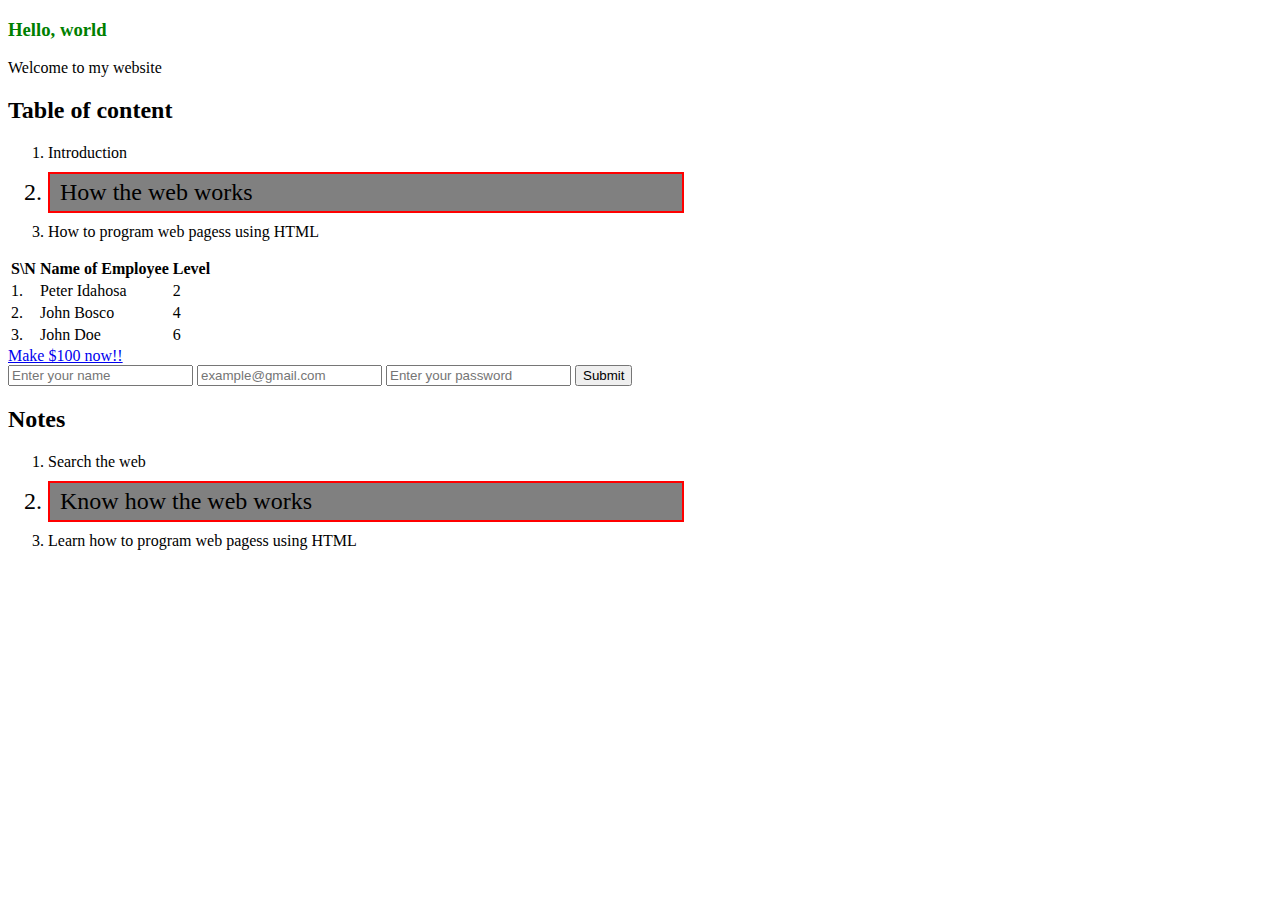
<file: index.html>
<!DOCTYPE html>
<html lang="en">
<head>
    <meta charset="UTF-8">
    
    <title>Document</title>
    <style>
        /* Selector: class, id */
        .highlight {
            background: grey;
            color: black;
            width: 50%;
            border: 2px solid red;
            padding: 5px 10px;
            margin: 10px 0px;
            font-size: 1.5rem;
        }
    </style>
</head>
<body>
    <h3 style="color: green">Hello, world</h3>
    <p>Welcome to my website</p>

    <h2>Table of content</h2>
    <ol>
        <li>Introduction</li>
        <li class="highlight">How the web works</li>
        <li>How to program web pagess using HTML</li>
    </ol>

    <table>
        <thead>
            <th>S\N</th>
            <th>Name of Employee</th>
            <th>Level</th>
        </thead>
        <tbody>
            <tr>
                <td>1.</td>
                <td>Peter Idahosa</td>
                <td>2</td>
            </tr>
            <tr>
                <td>2.</td>
                <td>John Bosco</td>
                <td>4</td>
            </tr>
            <tr>
                <td>3.</td>
                <td>John Doe</td>
                <td>6</td>
            </tr>
        </tbody>
    </table>

    <a href="https://google.com">Make $100 now!!</a>
    <form>
        <input type="text" name="name" placeholder="Enter your name" />

        <input type="email" name="email" placeholder="example@gmail.com" />

        <input type="password" name="password" placeholder="Enter your password" />

        <button type="submit">Submit</button>
    </form>

    <h2>Notes</h2>
    <ol>
        <li>Search the web</li>
        <li class="highlight">Know how the web works</li>
        <li>Learn how to program web pagess using HTML</li>
    </ol>
</body>
</html>


<!-- 1. Inline, 2. Internal styling, 3. External styling -->
</file>
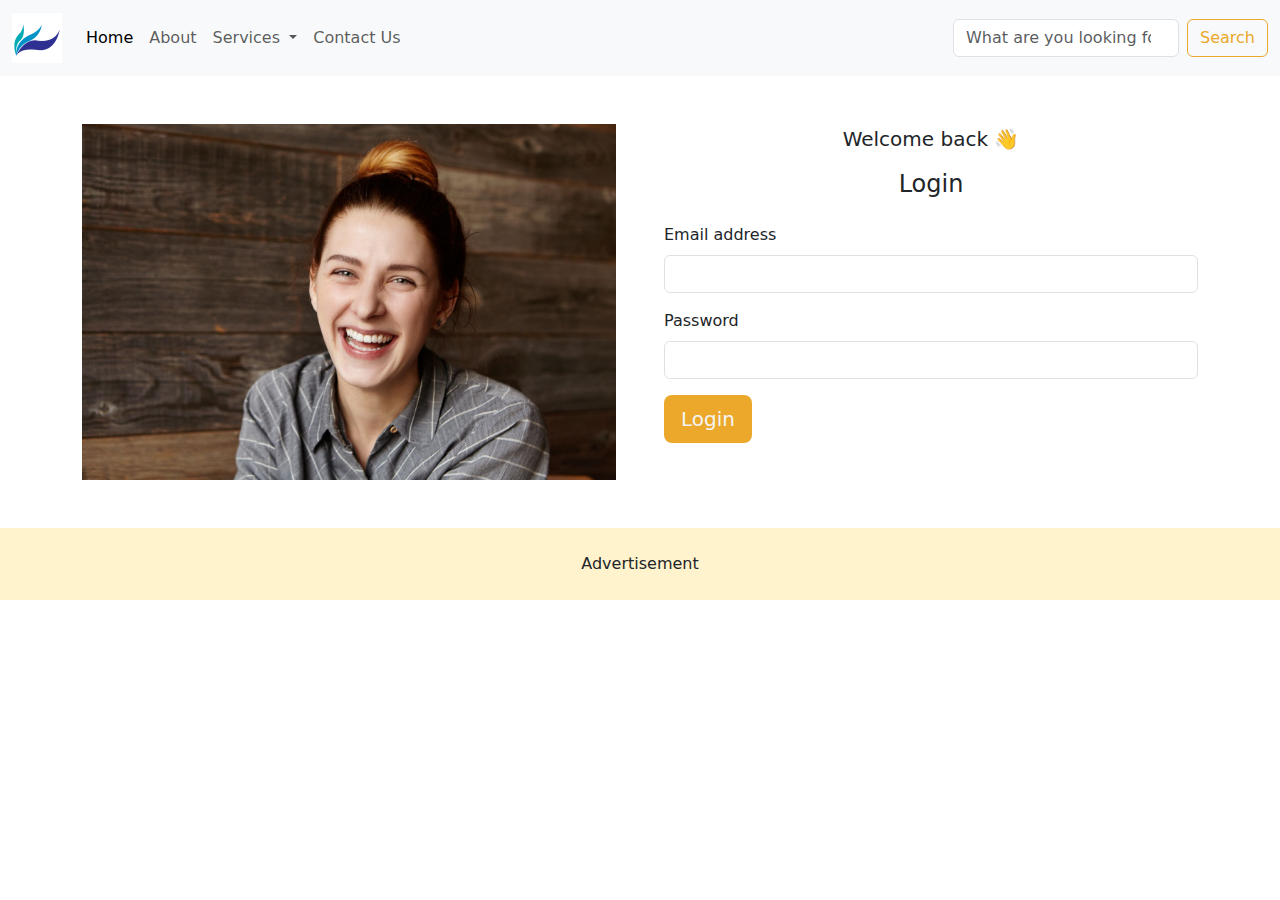
<file: html-bootstrap/index.html>
<!DOCTYPE html>
<html lang="en">
<head>
    <meta charset="UTF-8">
    <meta name="viewport" content="width=device-width, initial-scale=1.0">
    <title>Document</title>
    <link href="https://cdn.jsdelivr.net/npm/bootstrap@5.3.3/dist/css/bootstrap.min.css" rel="stylesheet" integrity="sha384-QWTKZyjpPEjISv5WaRU9OFeRpok6YctnYmDr5pNlyT2bRjXh0JMhjY6hW+ALEwIH" crossorigin="anonymous">
    <link rel="stylesheet" href="css/style.css">
    <link rel="icon" href="./favicon.ico" type="image/x-icon">
</head>
<body>

    <!-- <div class="container text-center my-5"> -->
        <!-- First row -->
        <!-- <div class="row mb-3">
            <div style="border: 1px solid black;" class="col-sm-6 col-md-4 col-lg-3">
                column1
            </div>
            <div style="border: 1px solid black;" class="col-sm-6 col-md-4 col-lg-3">
                column2
            </div>
            <div style="border: 1px solid black;" class="col-sm-6 col-md-4 col-lg-3">
                column3
            </div>
            <div style="border: 1px solid black;" class="col-sm-6 col-md-4 col-lg-3">
                column4
            </div>
        </div> -->

        <!-- Second row -->
        <!-- <div class="row mb-3">
            <div style="border: 1px solid black;" class="col">
                column1
            </div>
            <div style="border: 1px solid black;" class="col">
                column2
            </div>
            <div style="border: 1px solid black;" class="col">
                column3
            </div>
        </div> -->

        <!-- Third row -->
        <!-- <div class="row mb-3">
            <div style="border: 1px solid black;" class="col">
                column1
            </div>
            <div style="border: 1px solid black;" class="col">
                column2
            </div>
            <div style="border: 1px solid black;" class="col">
                column3
            </div>
        </div> -->

        <!-- Fourth row -->
        <!-- <div class="row mb-3 custom-bg-dark ">
            <div style="border: 1px solid black;" class="col">
                column1
            </div>
            <div style="border: 1px solid black;" class="col">
                column2
            </div>
            <div style="border: 1px solid black;" class="col">
                column3
            </div>
        </div> -->

        <!-- <div class="row">
            <table class="table">
                <thead>
                  <tr>
                    <th scope="col">#</th>
                    <th scope="col">First</th>
                    <th scope="col">Last</th>
                    <th scope="col">Handle</th>
                  </tr>
                </thead>
                <tbody>
                  <tr>
                    <th scope="row">1</th>
                    <td>Mark</td>
                    <td>Otto</td>
                    <td>@mdo</td>
                  </tr>
                  <tr>
                    <th scope="row">2</th>
                    <td>Jacob</td>
                    <td>Thornton</td>
                    <td>@fat</td>
                  </tr>
                  <tr>
                    <th scope="row">3</th>
                    <td colspan="2">Larry the Bird</td>
                    <td>@twitter</td>
                  </tr>
                </tbody>
              </table>
        </div>

        <p class="lead">
            This is a lead paragraph. It stands out from regular paragraphs.
          </p>

        <p class="small mark">
            This is a non lead text paragraph. It ..
        </p>

        <figure>
            <blockquote class="blockquote">
              <p>A well-known quote, contained in a blockquote element.</p>
            </blockquote>
            <figcaption class="blockquote-footer">
              Someone famous in <cite title="Source Title">Source Title</cite>
            </figcaption>
          </figure> -->
    <!-- </div> -->
          
    <nav class="navbar navbar-expand-lg bg-body-tertiary">
        <div class="container-fluid">
          <a class="navbar-brand" href="#">
            <img src="images/frii-logo.png" alt="frii" width="50">
          </a>
          <button class="navbar-toggler" type="button" data-bs-toggle="collapse" data-bs-target="#navbarSupportedContent" aria-controls="navbarSupportedContent" aria-expanded="false" aria-label="Toggle navigation">
            <span class="navbar-toggler-icon"></span>
          </button>
          <div class="collapse navbar-collapse" id="navbarSupportedContent">
            <ul class="navbar-nav me-auto mb-2 mb-lg-0">
              <li class="nav-item">
                <a class="nav-link active" aria-current="page" href="#">Home</a>
              </li>
              <li class="nav-item">
                <a class="nav-link" href="#">About</a>
              </li>
              
              <li class="nav-item dropdown">
                <a class="nav-link dropdown-toggle" href="#" role="button" data-bs-toggle="dropdown" aria-expanded="false">
                  Services
                </a>
                <ul class="dropdown-menu">
                  <li><a class="dropdown-item" href="#">Action</a></li>
                  <li><a class="dropdown-item" href="#">Another action</a></li>
                  <li><hr class="dropdown-divider"></li>
                  <li><a class="dropdown-item" href="#">Something else here</a></li>
                </ul>
              </li>

              <li class="nav-item">
                <a class="nav-link" href="#">Contact Us</a>
              </li>
            </ul>
            <form class="d-flex" role="search">
              <input class="form-control me-2" type="search" placeholder="What are you looking for?" aria-label="Search">
              <button class="btn btn-outline-custom" type="submit">Search</button>
            </form>
          </div>
        </div>
      </nav>


    <div class="container my-5 text-center">
        <div class="row gx-5">
            <div class="col-lg-6">
                <img src="./images/smiling.jpeg" class="img-fluid" alt="welcome">
            </div>
            <div class="col-lg-6 mt-4 mt-lg-0">
                <p class="lead">Welcome back &#128075;</p>
                <h4 class="h4 login-text mb-4">Login</h4>

                <form class="text-start">
                    <div class="mb-3">
                    <label for="exampleInputEmail1" class="form-label">Email address</label>
                    <input type="email" class="form-control" id="exampleInputEmail1" aria-describedby="emailHelp">
                    </div>
                    <div class="mb-3">
                    <label for="exampleInputPassword1" class="form-label">Password</label>
                    <input type="password" class="form-control" id="exampleInputPassword1">
                    </div>
                    <button type="submit" class="btn btn-lg submit-btn btn-custom">Login</button>
                </form>
            </div>
        </div>
    </div>

    <div class="mark text-center p-4">
       Advertisement
    </div>

    <script src="js/index.js"></script>
</body>
</html>
</file>
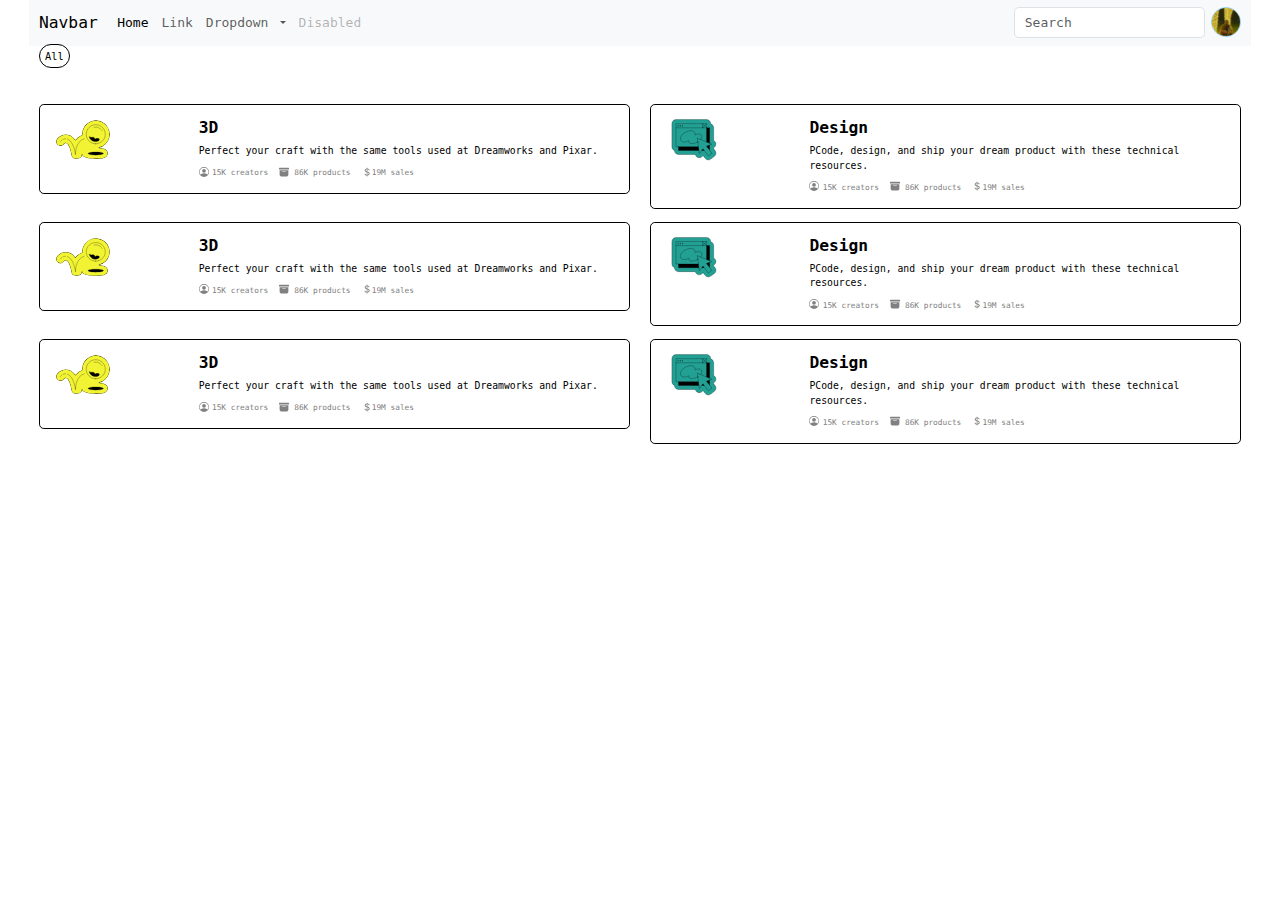
<file: my-home.html>
<!DOCTYPE html>
<html lang="en">
<head>
    <meta charset="UTF-8">
    <meta name="viewport" content="width=device-width, initial-scale=1.0">
    <title>My homepage</title>
    <link href="https://cdn.jsdelivr.net/npm/bootstrap@5.3.3/dist/css/bootstrap.min.css" rel="stylesheet" integrity="sha384-QWTKZyjpPEjISv5WaRU9OFeRpok6YctnYmDr5pNlyT2bRjXh0JMhjY6hW+ALEwIH" crossorigin="anonymous">
    <style>
        * {
            font-family: monospace;
        }
        .icons-div {
            margin-top: -5px;
        }
        .card-top p {
            font-size: .75rem;
        }
        .icons-div .col {
            color: grey;
            font-size: .6rem;
        }
        .card-top p {
            color: black;
        }
        .card-top h5 {
            font-weight: bolder;
            color: #000;
        }
        .card {
            border: 1px solid black;
        }
        .card:hover {
            box-shadow: 5px 5px;
            cursor: pointer;
        }
        .avatar {
            height: 30px;
            width: 30px;
            border-radius: 50%;
            border: 1px solid skyblue
        }

        .dropdown-title::after {
            display: none;
        }
        .dropdown-title {
            border: 1px solid black;
            border-radius: 12px;
            padding: 5px;
            color: #000;
            font-size: .8rem;
        }

   </style>
</head>
<body>
    <div class="mx-5">
        

       <div class="row mb-5">
        <nav class="navbar navbar-expand-sm bg-body-tertiary">
            <div class="container-fluid">
              <a class="navbar-brand" href="#">Navbar</a>
              <button class="navbar-toggler" type="button" data-bs-toggle="collapse" data-bs-target="#navbarSupportedContent" aria-controls="navbarSupportedContent" aria-expanded="false" aria-label="Toggle navigation">
                <span class="navbar-toggler-icon"></span>
              </button>
              <div class="collapse navbar-collapse" id="navbarSupportedContent">
                <ul class="navbar-nav me-auto mb-2 mb-lg-0">
                  <li class="nav-item">
                    <a class="nav-link active" aria-current="page" href="#">Home</a>
                  </li>
                  <li class="nav-item">
                    <a class="nav-link" href="#">Link</a>
                  </li>
                  <li class="nav-item dropdown">
                    <a class="nav-link dropdown-toggle" href="#" role="button" data-bs-toggle="dropdown" aria-expanded="false">
                      Dropdown
                    </a>
                    <ul class="dropdown-menu">
                      <li><a class="dropdown-item" href="#">Action</a></li>
                      <li><a class="dropdown-item" href="#">Another action</a></li>
                      <li><hr class="dropdown-divider"></li>
                      <li><a class="dropdown-item" href="#">Something else here</a></li>
                    </ul>
                  </li>
                  <li class="nav-item">
                    <a class="nav-link disabled" aria-disabled="true">Disabled</a>
                  </li>
                </ul>
                <form class="d-flex" role="search">
                  <input class="form-control me-2" type="search" placeholder="Search" aria-label="Search">
                  <!-- <button class="btn btn-outline-success" type="submit">login</button> -->
                  <img src="./avatar.jpeg" alt="Avatar" class="avatar">
                </form>
              </div>
            </div>
            
          </nav>
          <div class="row">
               <div class="col">
                <div class="dropdown">
                    <span class="dropdown-toggle dropdown-title" data-bs-toggle="dropdown" aria-expanded="false">
                       All
                    </span>
                    <ul class="dropdown-menu">
                      <li><a class="dropdown-item" href="#">Action</a></li>
                      <li><a class="dropdown-item" href="#">Another action</a></li>
                      <li><a class="dropdown-item" href="#">Something else here</a></li>
                    </ul>
                </div>
               </div>
            </div>
       </div>

        <div class="row">
            <div class="col">
                <div class="mb-3">
                    <div class="card">
                        <div class="card-body">
                            <div class="row">
                                <div class="col-3">
                                    <img width="60" src="./3d.svg" alt="3d">
                                </div>
                                <div class="col-9 card-top">
                                    <h5>3D</h5>
                                    <p>Perfect your craft with the same tools used at Dreamworks and Pixar.</p>
                                    <div class="row icons-div justify-content-center">
                                        <span class="col"><svg class="mb-1" xmlns="http://www.w3.org/2000/svg" width="10" height="10" fill="currentColor" class="bi bi-person-circle" viewBox="0 0 16 16">
                                            <path d="M11 6a3 3 0 1 1-6 0 3 3 0 0 1 6 0"/>
                                            <path fill-rule="evenodd" d="M0 8a8 8 0 1 1 16 0A8 8 0 0 1 0 8m8-7a7 7 0 0 0-5.468 11.37C3.242 11.226 4.805 10 8 10s4.757 1.225 5.468 2.37A7 7 0 0 0 8 1"/>
                                          </svg><span class="ms-1">15K creators<span></span>
                                        <span class="col ms-2"><svg class="mb-1" xmlns="http://www.w3.org/2000/svg" width="10" height="10" fill="currentColor" class="bi bi-archive-fill" viewBox="0 0 16 16">
                                            <path d="M12.643 15C13.979 15 15 13.845 15 12.5V5H1v7.5C1 13.845 2.021 15 3.357 15zM5.5 7h5a.5.5 0 0 1 0 1h-5a.5.5 0 0 1 0-1M.8 1a.8.8 0 0 0-.8.8V3a.8.8 0 0 0 .8.8h14.4A.8.8 0 0 0 16 3V1.8a.8.8 0 0 0-.8-.8z"/>
                                          </svg> <span>86K products</span></span>
                                        <span class="col ms-2"><svg class="mb-1" xmlns="http://www.w3.org/2000/svg" width="10" height="10" fill="currentColor" class="bi bi-currency-dollar" viewBox="0 0 16 16">
                                            <path d="M4 10.781c.148 1.667 1.513 2.85 3.591 3.003V15h1.043v-1.216c2.27-.179 3.678-1.438 3.678-3.3 0-1.59-.947-2.51-2.956-3.028l-.722-.187V3.467c1.122.11 1.879.714 2.07 1.616h1.47c-.166-1.6-1.54-2.748-3.54-2.875V1H7.591v1.233c-1.939.23-3.27 1.472-3.27 3.156 0 1.454.966 2.483 2.661 2.917l.61.162v4.031c-1.149-.17-1.94-.8-2.131-1.718zm3.391-3.836c-1.043-.263-1.6-.825-1.6-1.616 0-.944.704-1.641 1.8-1.828v3.495l-.2-.05zm1.591 1.872c1.287.323 1.852.859 1.852 1.769 0 1.097-.826 1.828-2.2 1.939V8.73z"/>
                                          </svg><span>19M sales</span></span>
                                    </div>
                                </div>
                            </div>
                        </div>
                    </div>
                </div>
            </div>

            <div class="col">
                <div class="mb-3">
                    <div class="card">
                        <div class="card-body">
                            <div class="row">
                                <div class="col-3">
                                    <img width="60" src="./design.svg" alt="3d">
                                </div>
                                <div class="col-9 card-top">
                                    <h5>Design</h5>
                                    <p>PCode, design, and ship your dream product with these technical resources.</p>
                                    <div class="row icons-div justify-content-center">
                                        <span class="col"><svg class="mb-1" xmlns="http://www.w3.org/2000/svg" width="10" height="10" fill="currentColor" class="bi bi-person-circle" viewBox="0 0 16 16">
                                            <path d="M11 6a3 3 0 1 1-6 0 3 3 0 0 1 6 0"/>
                                            <path fill-rule="evenodd" d="M0 8a8 8 0 1 1 16 0A8 8 0 0 1 0 8m8-7a7 7 0 0 0-5.468 11.37C3.242 11.226 4.805 10 8 10s4.757 1.225 5.468 2.37A7 7 0 0 0 8 1"/>
                                          </svg><span class="ms-1">15K creators<span></span>
                                        <span class="col ms-2"><svg class="mb-1" xmlns="http://www.w3.org/2000/svg" width="10" height="10" fill="currentColor" class="bi bi-archive-fill" viewBox="0 0 16 16">
                                            <path d="M12.643 15C13.979 15 15 13.845 15 12.5V5H1v7.5C1 13.845 2.021 15 3.357 15zM5.5 7h5a.5.5 0 0 1 0 1h-5a.5.5 0 0 1 0-1M.8 1a.8.8 0 0 0-.8.8V3a.8.8 0 0 0 .8.8h14.4A.8.8 0 0 0 16 3V1.8a.8.8 0 0 0-.8-.8z"/>
                                          </svg> <span>86K products</span></span>
                                        <span class="col ms-2"><svg class="mb-1" xmlns="http://www.w3.org/2000/svg" width="10" height="10" fill="currentColor" class="bi bi-currency-dollar" viewBox="0 0 16 16">
                                            <path d="M4 10.781c.148 1.667 1.513 2.85 3.591 3.003V15h1.043v-1.216c2.27-.179 3.678-1.438 3.678-3.3 0-1.59-.947-2.51-2.956-3.028l-.722-.187V3.467c1.122.11 1.879.714 2.07 1.616h1.47c-.166-1.6-1.54-2.748-3.54-2.875V1H7.591v1.233c-1.939.23-3.27 1.472-3.27 3.156 0 1.454.966 2.483 2.661 2.917l.61.162v4.031c-1.149-.17-1.94-.8-2.131-1.718zm3.391-3.836c-1.043-.263-1.6-.825-1.6-1.616 0-.944.704-1.641 1.8-1.828v3.495l-.2-.05zm1.591 1.872c1.287.323 1.852.859 1.852 1.769 0 1.097-.826 1.828-2.2 1.939V8.73z"/>
                                          </svg><span>19M sales</span></span>
                                    </div>
                                </div>
                            </div>
                        </div>
                    </div>
                </div>
            </div>
            

         </div>

         <div class="row">
            <div class="col">
                <div class="mb-3">
                    <div class="card">
                        <div class="card-body">
                            <div class="row">
                                <div class="col-3">
                                    <img width="60" src="./3d.svg" alt="3d">
                                </div>
                                <div class="col-9 card-top">
                                    <h5>3D</h5>
                                    <p>Perfect your craft with the same tools used at Dreamworks and Pixar.</p>
                                    <div class="row icons-div justify-content-center">
                                        <span class="col"><svg class="mb-1" xmlns="http://www.w3.org/2000/svg" width="10" height="10" fill="currentColor" class="bi bi-person-circle" viewBox="0 0 16 16">
                                            <path d="M11 6a3 3 0 1 1-6 0 3 3 0 0 1 6 0"/>
                                            <path fill-rule="evenodd" d="M0 8a8 8 0 1 1 16 0A8 8 0 0 1 0 8m8-7a7 7 0 0 0-5.468 11.37C3.242 11.226 4.805 10 8 10s4.757 1.225 5.468 2.37A7 7 0 0 0 8 1"/>
                                          </svg><span class="ms-1">15K creators<span></span>
                                        <span class="col ms-2"><svg class="mb-1" xmlns="http://www.w3.org/2000/svg" width="10" height="10" fill="currentColor" class="bi bi-archive-fill" viewBox="0 0 16 16">
                                            <path d="M12.643 15C13.979 15 15 13.845 15 12.5V5H1v7.5C1 13.845 2.021 15 3.357 15zM5.5 7h5a.5.5 0 0 1 0 1h-5a.5.5 0 0 1 0-1M.8 1a.8.8 0 0 0-.8.8V3a.8.8 0 0 0 .8.8h14.4A.8.8 0 0 0 16 3V1.8a.8.8 0 0 0-.8-.8z"/>
                                          </svg> <span>86K products</span></span>
                                        <span class="col ms-2"><svg class="mb-1" xmlns="http://www.w3.org/2000/svg" width="10" height="10" fill="currentColor" class="bi bi-currency-dollar" viewBox="0 0 16 16">
                                            <path d="M4 10.781c.148 1.667 1.513 2.85 3.591 3.003V15h1.043v-1.216c2.27-.179 3.678-1.438 3.678-3.3 0-1.59-.947-2.51-2.956-3.028l-.722-.187V3.467c1.122.11 1.879.714 2.07 1.616h1.47c-.166-1.6-1.54-2.748-3.54-2.875V1H7.591v1.233c-1.939.23-3.27 1.472-3.27 3.156 0 1.454.966 2.483 2.661 2.917l.61.162v4.031c-1.149-.17-1.94-.8-2.131-1.718zm3.391-3.836c-1.043-.263-1.6-.825-1.6-1.616 0-.944.704-1.641 1.8-1.828v3.495l-.2-.05zm1.591 1.872c1.287.323 1.852.859 1.852 1.769 0 1.097-.826 1.828-2.2 1.939V8.73z"/>
                                          </svg><span>19M sales</span></span>
                                    </div>
                                </div>
                            </div>
                        </div>
                    </div>
                </div>
            </div>

            <div class="col">
                <div class="mb-3">
                    <div class="card">
                        <div class="card-body">
                            <div class="row">
                                <div class="col-3">
                                    <img width="60" src="./design.svg" alt="3d">
                                </div>
                                <div class="col-9 card-top">
                                    <h5>Design</h5>
                                    <p>PCode, design, and ship your dream product with these technical resources.</p>
                                    <div class="row icons-div justify-content-center">
                                        <span class="col"><svg class="mb-1" xmlns="http://www.w3.org/2000/svg" width="10" height="10" fill="currentColor" class="bi bi-person-circle" viewBox="0 0 16 16">
                                            <path d="M11 6a3 3 0 1 1-6 0 3 3 0 0 1 6 0"/>
                                            <path fill-rule="evenodd" d="M0 8a8 8 0 1 1 16 0A8 8 0 0 1 0 8m8-7a7 7 0 0 0-5.468 11.37C3.242 11.226 4.805 10 8 10s4.757 1.225 5.468 2.37A7 7 0 0 0 8 1"/>
                                          </svg><span class="ms-1">15K creators<span></span>
                                        <span class="col ms-2"><svg class="mb-1" xmlns="http://www.w3.org/2000/svg" width="10" height="10" fill="currentColor" class="bi bi-archive-fill" viewBox="0 0 16 16">
                                            <path d="M12.643 15C13.979 15 15 13.845 15 12.5V5H1v7.5C1 13.845 2.021 15 3.357 15zM5.5 7h5a.5.5 0 0 1 0 1h-5a.5.5 0 0 1 0-1M.8 1a.8.8 0 0 0-.8.8V3a.8.8 0 0 0 .8.8h14.4A.8.8 0 0 0 16 3V1.8a.8.8 0 0 0-.8-.8z"/>
                                          </svg> <span>86K products</span></span>
                                        <span class="col ms-2"><svg class="mb-1" xmlns="http://www.w3.org/2000/svg" width="10" height="10" fill="currentColor" class="bi bi-currency-dollar" viewBox="0 0 16 16">
                                            <path d="M4 10.781c.148 1.667 1.513 2.85 3.591 3.003V15h1.043v-1.216c2.27-.179 3.678-1.438 3.678-3.3 0-1.59-.947-2.51-2.956-3.028l-.722-.187V3.467c1.122.11 1.879.714 2.07 1.616h1.47c-.166-1.6-1.54-2.748-3.54-2.875V1H7.591v1.233c-1.939.23-3.27 1.472-3.27 3.156 0 1.454.966 2.483 2.661 2.917l.61.162v4.031c-1.149-.17-1.94-.8-2.131-1.718zm3.391-3.836c-1.043-.263-1.6-.825-1.6-1.616 0-.944.704-1.641 1.8-1.828v3.495l-.2-.05zm1.591 1.872c1.287.323 1.852.859 1.852 1.769 0 1.097-.826 1.828-2.2 1.939V8.73z"/>
                                          </svg><span>19M sales</span></span>
                                    </div>
                                </div>
                            </div>
                        </div>
                    </div>
                </div>
            </div>
            

         </div>
          

         <div class="row">
            <div class="col">
                <div class="mb-3">
                    <div class="card">
                        <div class="card-body">
                            <div class="row">
                                <div class="col-3">
                                    <img width="60" src="./3d.svg" alt="3d">
                                </div>
                                <div class="col-9 card-top">
                                    <h5>3D</h5>
                                    <p>Perfect your craft with the same tools used at Dreamworks and Pixar.</p>
                                    <div class="row icons-div justify-content-center">
                                        <span class="col"><svg class="mb-1" xmlns="http://www.w3.org/2000/svg" width="10" height="10" fill="currentColor" class="bi bi-person-circle" viewBox="0 0 16 16">
                                            <path d="M11 6a3 3 0 1 1-6 0 3 3 0 0 1 6 0"/>
                                            <path fill-rule="evenodd" d="M0 8a8 8 0 1 1 16 0A8 8 0 0 1 0 8m8-7a7 7 0 0 0-5.468 11.37C3.242 11.226 4.805 10 8 10s4.757 1.225 5.468 2.37A7 7 0 0 0 8 1"/>
                                          </svg><span class="ms-1">15K creators<span></span>
                                        <span class="col ms-2"><svg class="mb-1" xmlns="http://www.w3.org/2000/svg" width="10" height="10" fill="currentColor" class="bi bi-archive-fill" viewBox="0 0 16 16">
                                            <path d="M12.643 15C13.979 15 15 13.845 15 12.5V5H1v7.5C1 13.845 2.021 15 3.357 15zM5.5 7h5a.5.5 0 0 1 0 1h-5a.5.5 0 0 1 0-1M.8 1a.8.8 0 0 0-.8.8V3a.8.8 0 0 0 .8.8h14.4A.8.8 0 0 0 16 3V1.8a.8.8 0 0 0-.8-.8z"/>
                                          </svg> <span>86K products</span></span>
                                        <span class="col ms-2"><svg class="mb-1" xmlns="http://www.w3.org/2000/svg" width="10" height="10" fill="currentColor" class="bi bi-currency-dollar" viewBox="0 0 16 16">
                                            <path d="M4 10.781c.148 1.667 1.513 2.85 3.591 3.003V15h1.043v-1.216c2.27-.179 3.678-1.438 3.678-3.3 0-1.59-.947-2.51-2.956-3.028l-.722-.187V3.467c1.122.11 1.879.714 2.07 1.616h1.47c-.166-1.6-1.54-2.748-3.54-2.875V1H7.591v1.233c-1.939.23-3.27 1.472-3.27 3.156 0 1.454.966 2.483 2.661 2.917l.61.162v4.031c-1.149-.17-1.94-.8-2.131-1.718zm3.391-3.836c-1.043-.263-1.6-.825-1.6-1.616 0-.944.704-1.641 1.8-1.828v3.495l-.2-.05zm1.591 1.872c1.287.323 1.852.859 1.852 1.769 0 1.097-.826 1.828-2.2 1.939V8.73z"/>
                                          </svg><span>19M sales</span></span>
                                    </div>
                                </div>
                            </div>
                        </div>
                    </div>
                </div>
            </div>

            <div class="col">
                <div class="mb-3">
                    <div class="card">
                        <div class="card-body">
                            <div class="row">
                                <div class="col-3">
                                    <img width="60" src="./design.svg" alt="3d">
                                </div>
                                <div class="col-9 card-top">
                                    <h5>Design</h5>
                                    <p>PCode, design, and ship your dream product with these technical resources.</p>
                                    <div class="row icons-div justify-content-center">
                                        <span class="col"><svg class="mb-1" xmlns="http://www.w3.org/2000/svg" width="10" height="10" fill="currentColor" class="bi bi-person-circle" viewBox="0 0 16 16">
                                            <path d="M11 6a3 3 0 1 1-6 0 3 3 0 0 1 6 0"/>
                                            <path fill-rule="evenodd" d="M0 8a8 8 0 1 1 16 0A8 8 0 0 1 0 8m8-7a7 7 0 0 0-5.468 11.37C3.242 11.226 4.805 10 8 10s4.757 1.225 5.468 2.37A7 7 0 0 0 8 1"/>
                                          </svg><span class="ms-1">15K creators<span></span>
                                        <span class="col ms-2"><svg class="mb-1" xmlns="http://www.w3.org/2000/svg" width="10" height="10" fill="currentColor" class="bi bi-archive-fill" viewBox="0 0 16 16">
                                            <path d="M12.643 15C13.979 15 15 13.845 15 12.5V5H1v7.5C1 13.845 2.021 15 3.357 15zM5.5 7h5a.5.5 0 0 1 0 1h-5a.5.5 0 0 1 0-1M.8 1a.8.8 0 0 0-.8.8V3a.8.8 0 0 0 .8.8h14.4A.8.8 0 0 0 16 3V1.8a.8.8 0 0 0-.8-.8z"/>
                                          </svg> <span>86K products</span></span>
                                        <span class="col ms-2"><svg class="mb-1" xmlns="http://www.w3.org/2000/svg" width="10" height="10" fill="currentColor" class="bi bi-currency-dollar" viewBox="0 0 16 16">
                                            <path d="M4 10.781c.148 1.667 1.513 2.85 3.591 3.003V15h1.043v-1.216c2.27-.179 3.678-1.438 3.678-3.3 0-1.59-.947-2.51-2.956-3.028l-.722-.187V3.467c1.122.11 1.879.714 2.07 1.616h1.47c-.166-1.6-1.54-2.748-3.54-2.875V1H7.591v1.233c-1.939.23-3.27 1.472-3.27 3.156 0 1.454.966 2.483 2.661 2.917l.61.162v4.031c-1.149-.17-1.94-.8-2.131-1.718zm3.391-3.836c-1.043-.263-1.6-.825-1.6-1.616 0-.944.704-1.641 1.8-1.828v3.495l-.2-.05zm1.591 1.872c1.287.323 1.852.859 1.852 1.769 0 1.097-.826 1.828-2.2 1.939V8.73z"/>
                                          </svg><span>19M sales</span></span>
                                    </div>
                                </div>
                            </div>
                        </div>
                    </div>
                </div>
            </div>
            

         </div>
          
          
        </div>
    <script src="https://cdn.jsdelivr.net/npm/bootstrap@5.3.3/dist/js/bootstrap.bundle.min.js" integrity="sha384-YvpcrYf0tY3lHB60NNkmXc5s9fDVZLESaAA55NDzOxhy9GkcIdslK1eN7N6jIeHz" crossorigin="anonymous"></script>
</body>
</html>
</file>
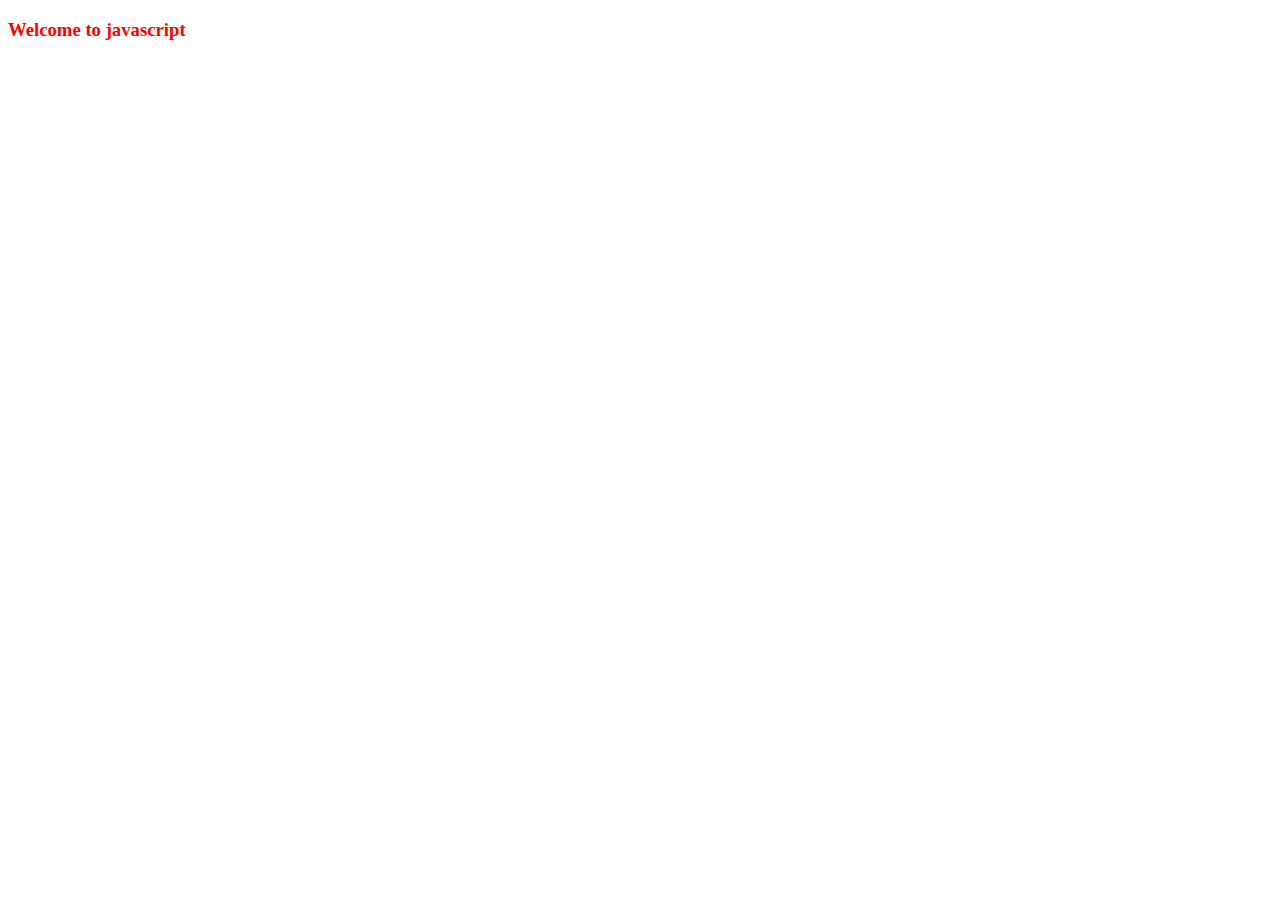
<file: html-bootstrap/index2.html>
<!DOCTYPE html>
<html lang="en">
<head>
  <meta charset="UTF-8">
  <meta name="viewport" content="width=device-width, initial-scale=1.0">
  <title>Document</title>
</head>
<body>
  <h3 id="intro-text">Welcome to javascript</h3>

  <script src="./js/index.js"></script>
</body>
</html>
</file>
<file: html-bootstrap/css/style.css>
.custom-bg-dark {
    background-color: #888;
}
.btn-custom {
    background-color: rgb(235, 168, 43);
    color: whitesmoke;
}

.btn-custom:hover {
    border-color: rgb(235, 168, 43);
    color: rgb(235, 168, 43);
}

.btn-outline-custom {
    border-color: rgb(235, 168, 43);
    color: rgb(235, 168, 43);
}

.btn-outline-custom:hover {
    background-color: rgb(235, 168, 43);
    color: whitesmoke;
}


.form-control:focus {
    box-shadow: none;
    outline: none;
    border: 1px solid rgb(235, 168, 43);
}
</file>
